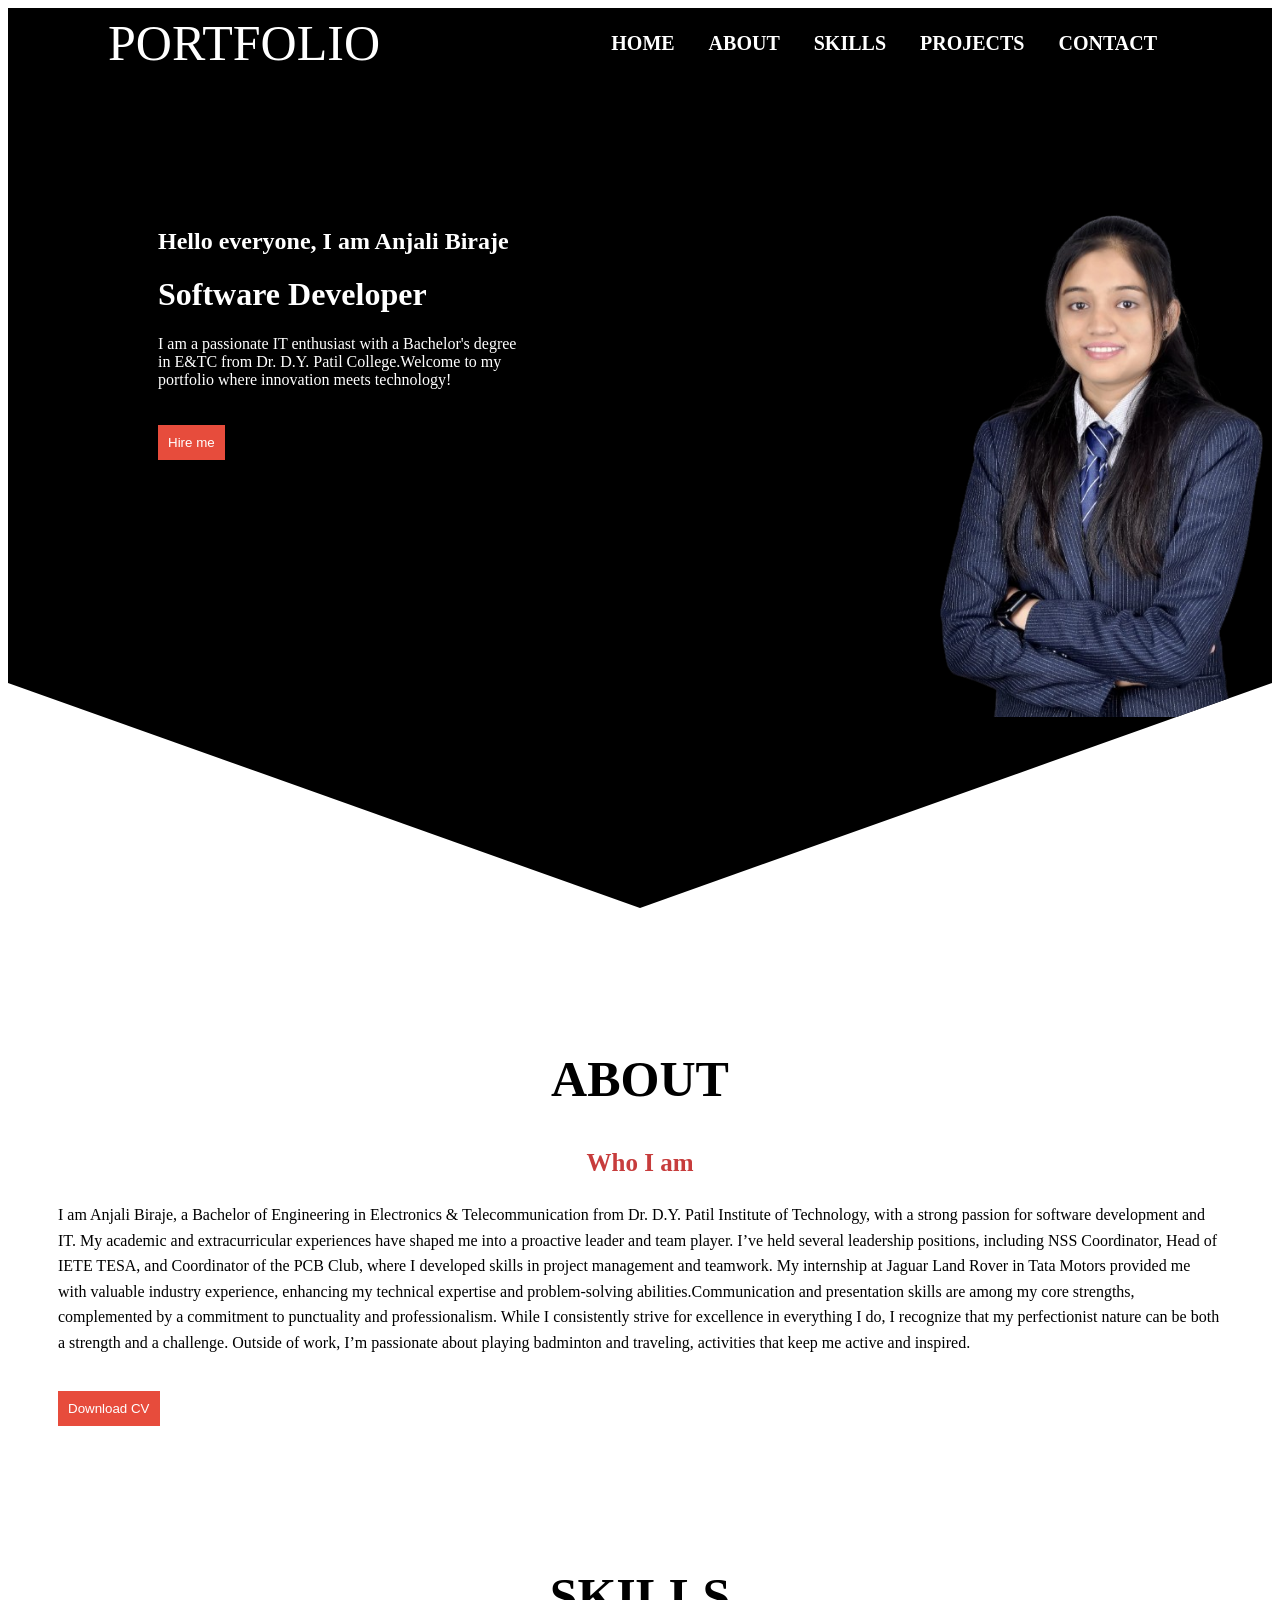
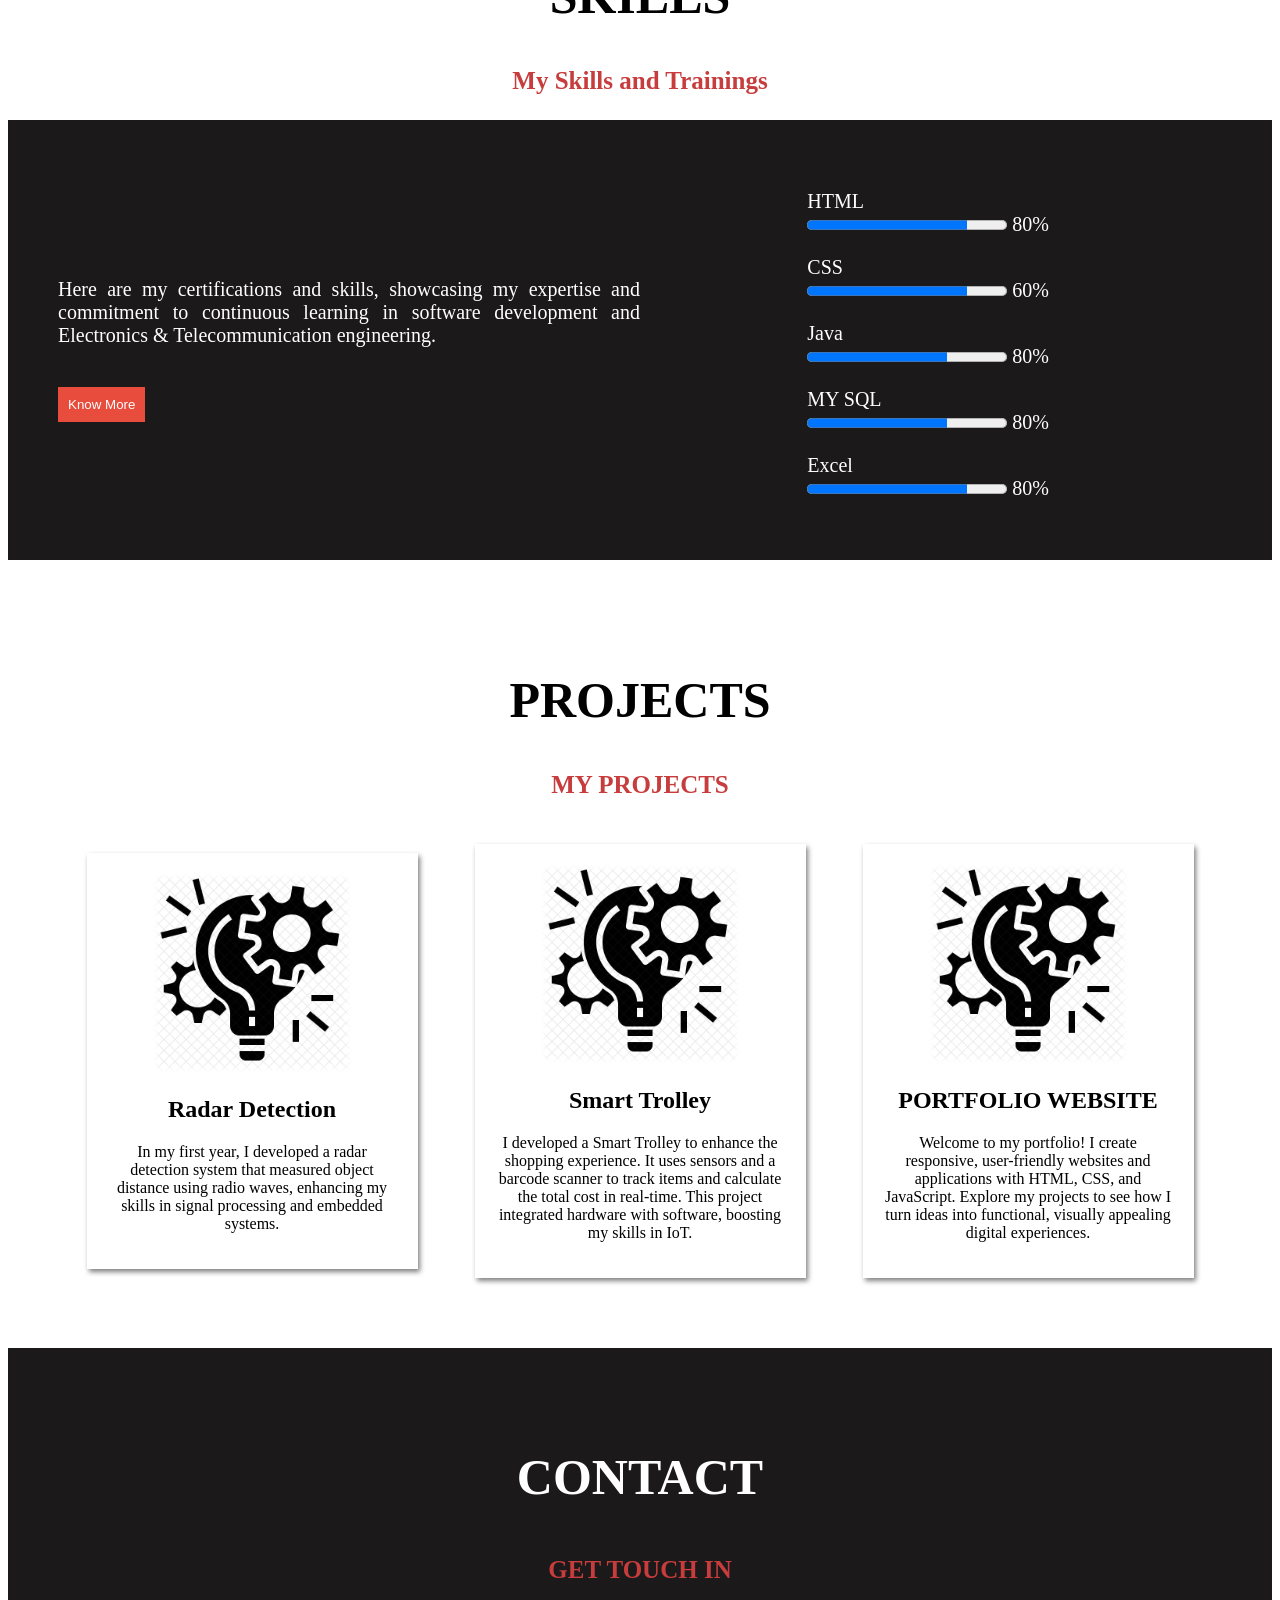
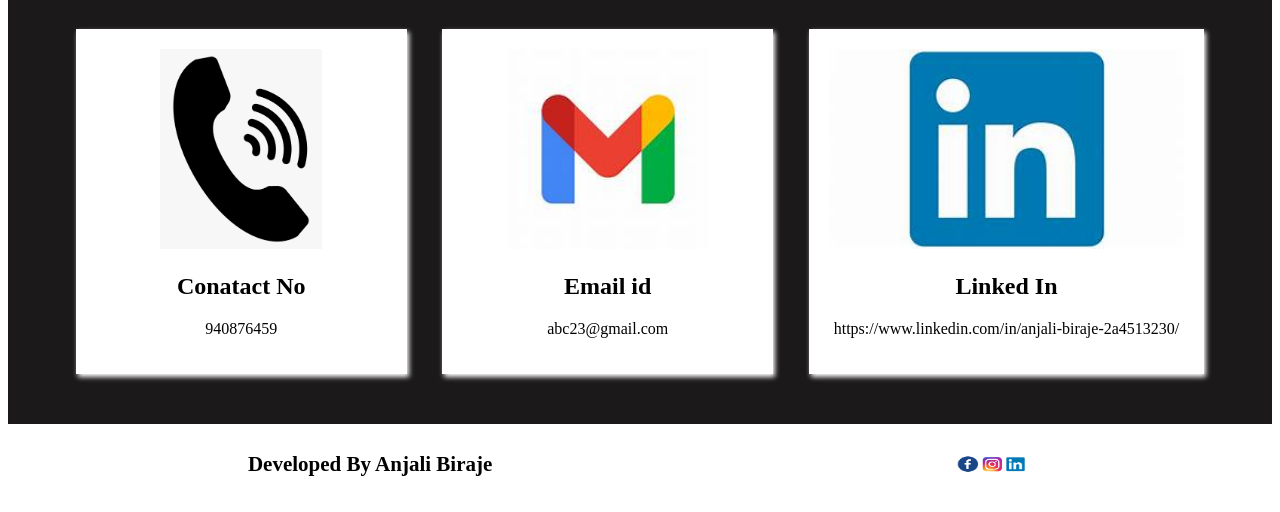
<file: portfolio/index.html>
<!DOCTYPE html>
<html lang="en">
<head>
    <meta charset="UTF-8">
    <meta name="viewport" content="width=device-width, initial-scale=1.0">
    <title>Document</title>
</head>
<body>
    <link rel="stylesheet" href="style.css">

    
</body>
    <header>
        
          <nav >
            <div class="logo">PORTFOLIO</div>
            <div class="menu">MENU
            <a href="#">HOME</a>
            <a href="#about">ABOUT</a>
            <a href="#skills">SKILLS</a>
            <a href="#services">PROJECTS</a>
            <a href="#contact">CONTACT</a>
            </div>
            
            
          </nav>
          <div class="text">
            <div class="about-left-col"></div>
            <h2>Hello everyone, I am Anjali Biraje</h2>
            <h1>Software Developer</h1>
            <Welcome>I am a passionate IT enthusiast with a Bachelor's degree <br>in E&TC from Dr. D.Y. Patil College.Welcome to my <br>portfolio where innovation meets technology!</p>
                <button class="c-btn">Hire me</button>
            </p>
            
         
    </header>
</div>
<section id="about">
  <div class="section-info">
      <h1>ABOUT</h1>
      <p>Who I am</p>
  </div>
       <div class="about-row">
       <p>I am Anjali Biraje, a Bachelor of Engineering in Electronics & Telecommunication from Dr. D.Y. Patil Institute of Technology, with a strong passion for software development and IT. My academic and extracurricular experiences have shaped me into a proactive leader and team player. I’ve held several leadership positions, including NSS Coordinator, Head of IETE TESA, and Coordinator of the PCB Club, where I developed skills in project management and teamwork. My internship at Jaguar Land Rover in Tata Motors provided me with valuable industry experience, enhancing my technical expertise and problem-solving abilities.Communication and presentation skills are among my core strengths, complemented by a commitment to punctuality and professionalism. While I consistently strive for excellence in everything I do, I recognize that my perfectionist nature can be both a strength and a challenge. Outside of work, I’m passionate about playing badminton and traveling, activities that keep me active and inspired.</p>
       <button class="b-btn">Download CV</button>
       </div>
</section>
<section id="skills">
    <div class="section-info">
        <h1>SKILLS</h1>
        <p>My Skills and Trainings </p>
        <div></div>
    </div>
 <div class="skills-row">
    <div class="skills-left-col">
  <p>Here are my certifications and skills, showcasing my expertise and commitment to continuous learning in software development and Electronics & Telecommunication engineering.</p>
  <button class="d-btn">Know More</button>
    </div>
    <div class="skills-right-col">
        <div class="progress-div">
            <p><spam>HTML</spam><br>
                <progress value="80" max="100"></progress>
                <spam>80%</spam></p>
                <p><spam>CSS</spam><br>
                    <progress value="80" max="100"></progress>
                    <spam>60%</spam></p>
                    <p><spam>Java</spam><br>
                        <progress value="70" max="100"></progress>
                        <spam>80%</spam></p>
                        <p><spam>MY SQL</spam><br>
                            <progress value="70" max="100"></progress>
                            <spam>80%</spam></p>
                         <p><spam>Excel</spam><br>
                                <progress value="80" max="100"></progress>
                                <spam>80%</spam></p>

                        
                            
                                    
        </div>
        
    </div>
 </div>
</section>
<section id="services">
    <div class="section-info">
        <h1>PROJECTS</h1>
        <p>MY PROJECTS</p>
    </div>
    <div class="project-row">
        <div class="project-box">
            <img src="images/symbol.webp" height="200" >
            <h2>Radar Detection</h2>
            <p>In my first year, I developed a radar detection system that measured object distance using radio waves, enhancing my skills in signal processing and embedded systems.</p>
            

        </div>
        <div class="project-box">
            <img src="images/symbol.webp" height="200">
            <h2>Smart Trolley</h2>
            <p>I developed a Smart Trolley to enhance the shopping experience. It uses sensors and a barcode scanner to track items and calculate the total cost in real-time. This project integrated hardware with software, boosting my skills in IoT.</p>
            

        </div>
        <div class="project-box">
            <img src="images/symbol.webp" height="200">
            <h2>PORTFOLIO WEBSITE</h2>
            <p>Welcome to my portfolio! I create responsive, user-friendly websites and applications with HTML, CSS, and JavaScript. Explore my projects to see how I turn ideas into functional, visually appealing digital experiences.</p>
            

        </div>
    </div>
 </section>   
 <Section>
</div>
<section id="contact">
    <div class="section-info">
        <h1>CONTACT</h1>
        <p>GET TOUCH IN</p>
    </div>
    <div class="contact-row">
        <div class="contact-box">
            <img src="images/contact.png" height="200" >
            <h2 style="color:black;">Conatact No</h2>
            <p>940876459</p>
            

        </div>
        <div class="contact-box">
            <img src="images/gmail.jpeg" height="200">
            <h2 style="color:black;">Email id</h2>
            <p>abc23@gmail.com</p>
            
            

        </div>
        <div class="contact-box">
            <img src="images/linkedin.jpeg" height="200">
            <h2 style="color:black;">Linked In</h2>
            <p>https://www.linkedin.com/in/anjali-biraje-2a4513230/</p>
            
            

        </div>
    </div>
 </section>   
 <section id="footer">
    <h2>Developed By Anjali Biraje</h2>
    <img src="images/iconn.png" height="30px" width="80px">
 </section>
</file>
<file: portfolio/style.css>
header{
    width: 100%;
    height: 100vh;
    background-color: black;
    background-repeat: no-repeat, no-repeat;
    background-image: url(images/photo.png);
    background-size: 350px;
    background-position: right;
   
    clip-path: polygon(50% 0%, 100% 0, 100% 75%, 50% 100%, 0% 75%, 0 0);
}
.logo{
    color: white;
    font-size: 50px;
    padding-left: 100px;
}
.menu a{
    color: white;
    text-decoration: none;
    padding-left: 10px 20px;
    margin: 15px;
    font-size: 20px;
    font-weight: bold;

}
.menu{
    
    margin-right: 100px;
}
nav{
    width: 100%;
    height: 70px;
    display: flex;
    justify-content: space-between;
    align-items: center;
}
.menu a:hover{
    background:#e74c3c;
    transition: 0.4;
}
.text{
    color: white;
    margin: 150px;
    max-width: 900px;
}
.c-btn{
    border: none;
    outline: none;
    color: white;
    background:#e74c3c;
    padding: 10px;
    margin-top: 20px;
}
#about{
    padding: 100px 50px;

}
.section-info{
    font-weight: bold;
    text-align: center;


}
.section-info h1{
    font-size: 50px;
}
.section-info p{
    font-size: 25px;
    color: #c73c3c;
}
.about-row p {
    margin-bottom: 15px;
    line-height: 1.6; /* Adjusts the line spacing */
}
.b-btn{
    border: none;
    outline: none;
    color: white;
    background:#e74c3c;
    padding: 10px;
    margin-top: 20px;
    align-items: center;
}
.d-btn{
    border: none;
    outline: none;
    color: white;
    background:#e74c3c;
    padding: 10px;
    margin-top: 20px;
    align-items: center;
}
.skills{
    padding: 100px 50px;
}
 .skills-row{
display: flex;
justify-content: center;
align-items: center;
flex-wrap: wrap;
padding: 50px;
background-color: rgb(27, 25, 25);
    }
    .skills-left-col{
        flex-basis: 50%;
        text-align: justify;
    }
    .skills-right-col{
        flex-basis: 50%;
       
    }
    .skills-left-col p{
        font-size: 20px;
        text-align: justify;
        color: white;

    }

.progress{
    width: 80%;
    color: blue;

}
.progress-div{
    width: 70%;
    margin: auto;
    
}
.progress-div p{
       margin-bottom: 10px;
       font-size: 20px;
       padding-left: 80px;
       text-align: justify;
       color: white;
}
#services{
    padding: 70px 50px;


}
.project-row{
    display: flex;
    justify-content: space-around;
    align-items: center;
    flex-wrap: wrap;
}
.project-box{
    flex-basis: 25%;
    text-align: center;
    box-shadow: 2px 3px 5px grey;
    padding: 20px;
    margin-top: 20px;
}
.project-box:hover{
    background: #e74c3c;
    color: white;
    transition: 0.4sec;
}
.project-box {
    width: 60%;
    
}
#contact{
   
    
    padding: 50px;
background-color: rgb(27, 25, 25);


}
.contact-row{
    display: flex;
    justify-content: space-around;
    align-items: center;
    flex-wrap: wrap;
}
.contact-box{
    background-color: white;
    flex-basis: 25%;
    text-align: center;
    box-shadow: 2px 3px 5px white;
    padding: 20px;
    margin-top: 20px;
}
.contact-box:hover{
    background: #bdbbba;
    color: #e74c3c;
    transition: 0.4sec;
}
.contact-box {
    width: 60%;
    
}
.contact-box p{
    color:black;
    
}
#contact ,.contact-box h2{
    color: white;
    
}
#footer {
    
    color: black;
    display: flex;
    justify-content: space-around;
    align-items: center;
    padding: 10px; /* Adjust the padding as needed */
    font-size: 14px; /* Adjust the font size as needed */
}
</file>
